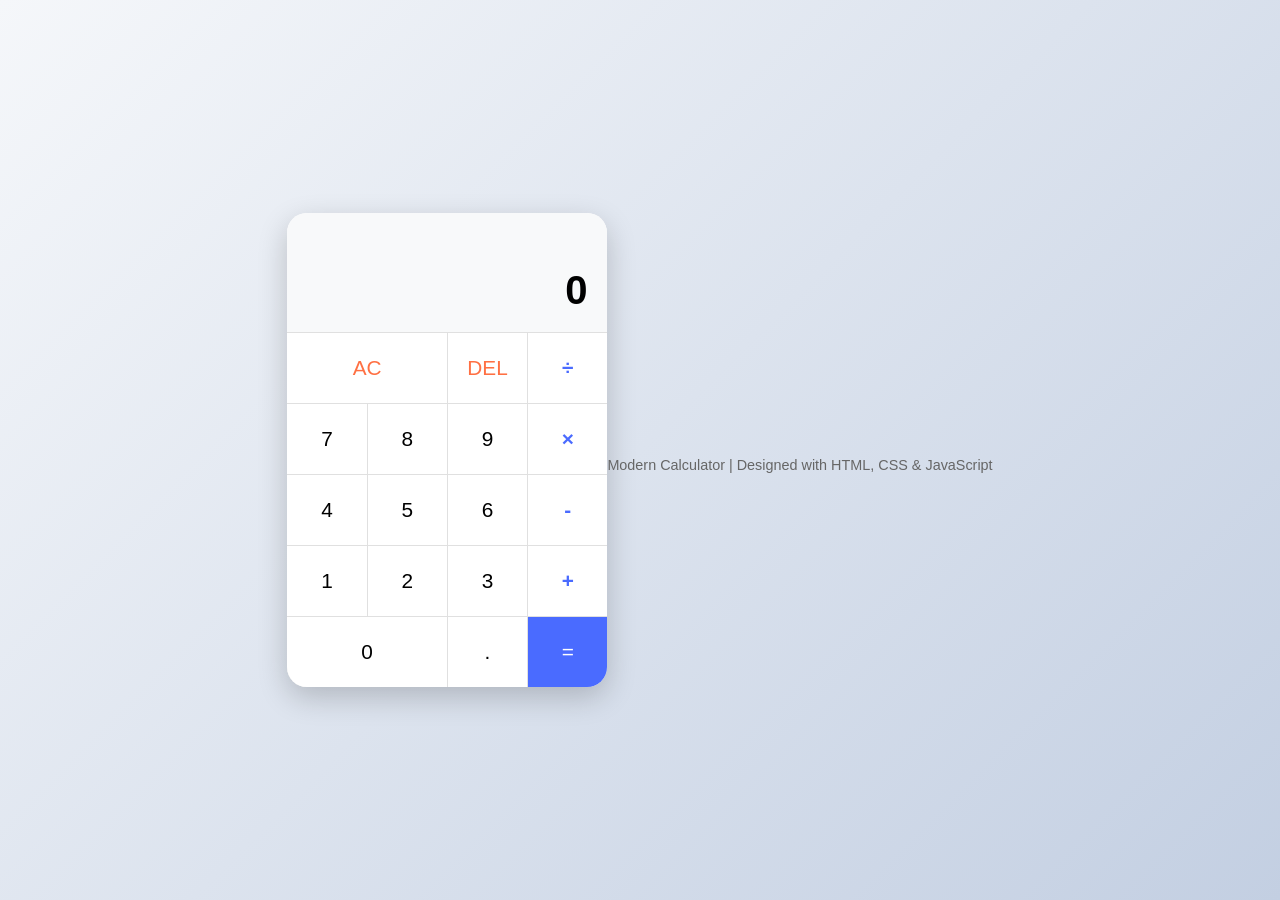
<file: calculator/index.html>
<!DOCTYPE html>
<html lang="en">
<head>
    <meta charset="UTF-8">
    <meta name="viewport" content="width=device-width, initial-scale=1.0">
    <title>Modern Calculator</title>
    <link rel="stylesheet" href="style.css">
</head>
<body>
    <div class="calculator">
        <div class="display">
            <div class="previous-operand"></div>
            <div class="current-operand">0</div>
        </div>
        <div class="buttons">
            <button class="clear span-2">AC</button>
            <button class="delete">DEL</button>
            <button class="operator">÷</button>
            
            <button>7</button>
            <button>8</button>
            <button>9</button>
            <button class="operator">×</button>
            
            <button>4</button>
            <button>5</button>
            <button>6</button>
            <button class="operator">-</button>
            
            <button>1</button>
            <button>2</button>
            <button>3</button>
            <button class="operator">+</button>
            
            <button class="span-2">0</button>
            <button>.</button>
            <button class="equals">=</button>
        </div>
    </div>
    <footer>
        <p>Modern Calculator | Designed with HTML, CSS & JavaScript</p>
    </footer>
    <script src="script.js"></script>
</body>
</html>
</file>
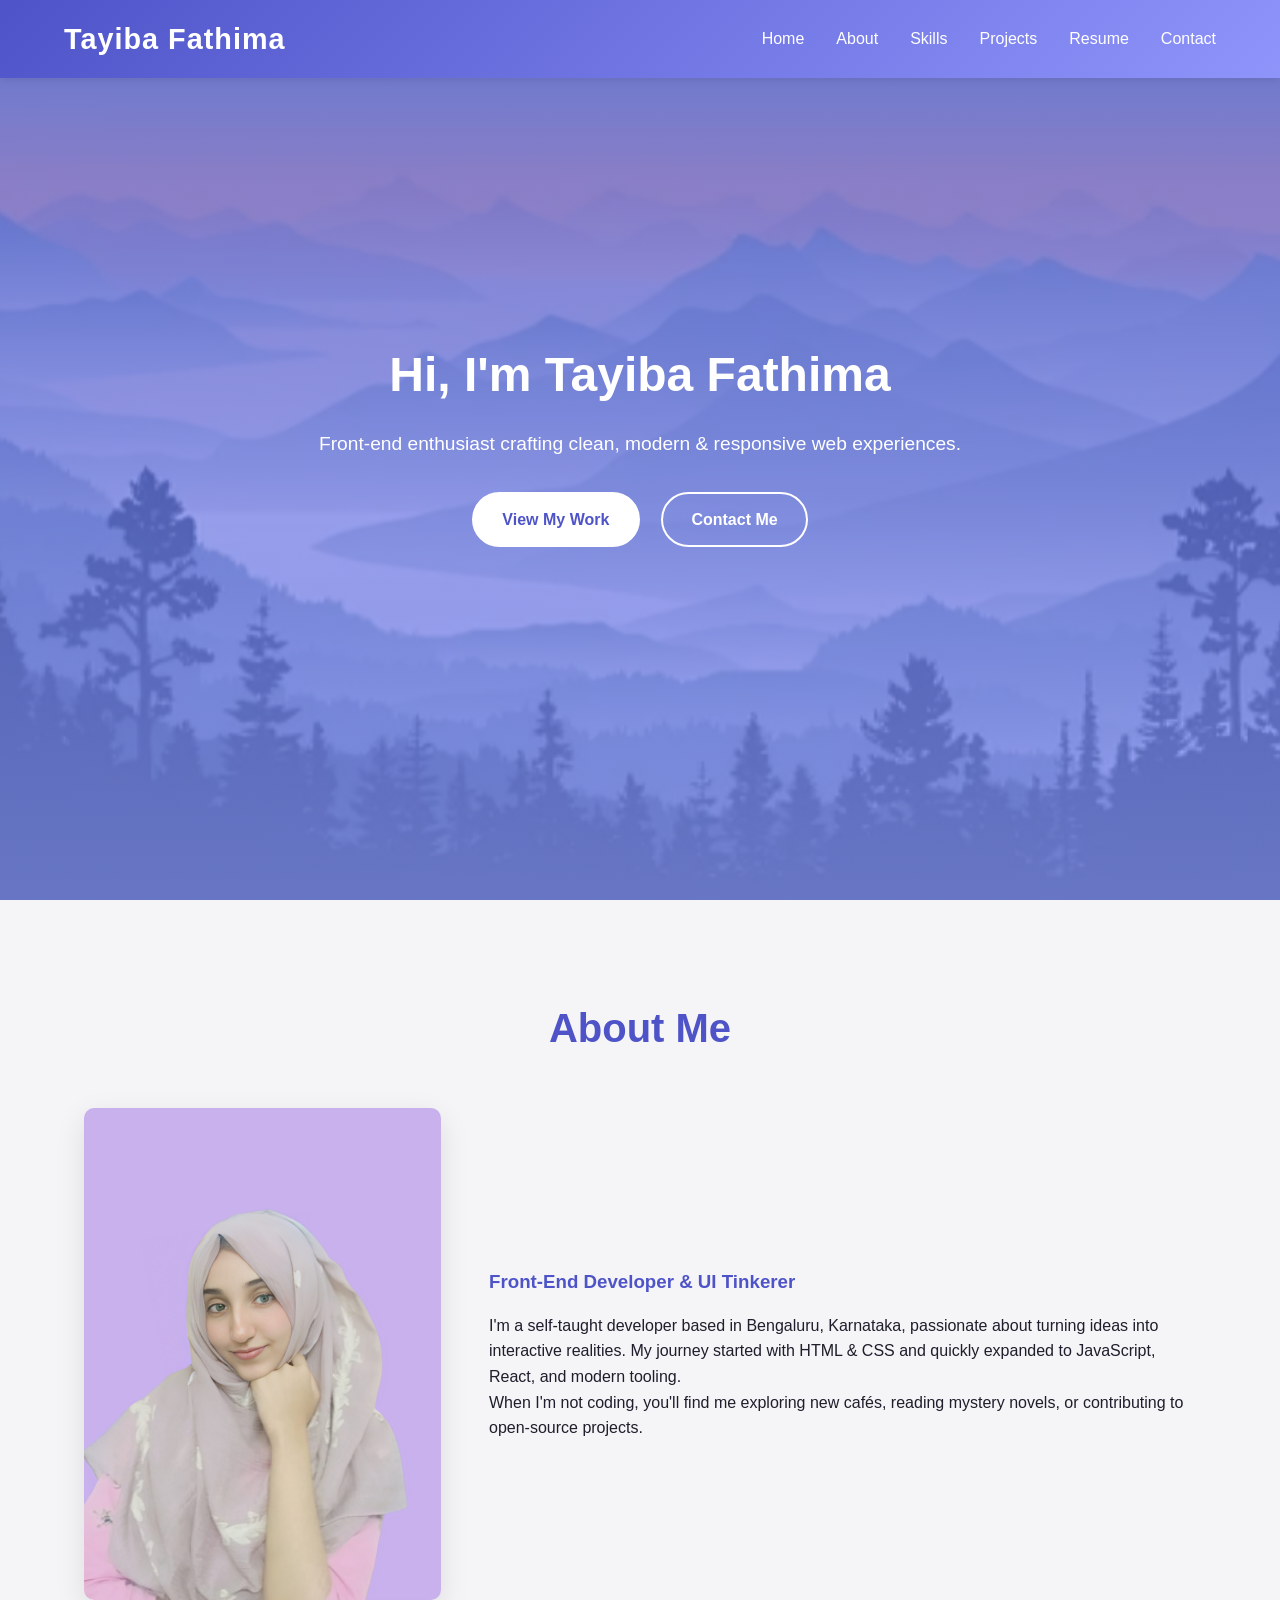
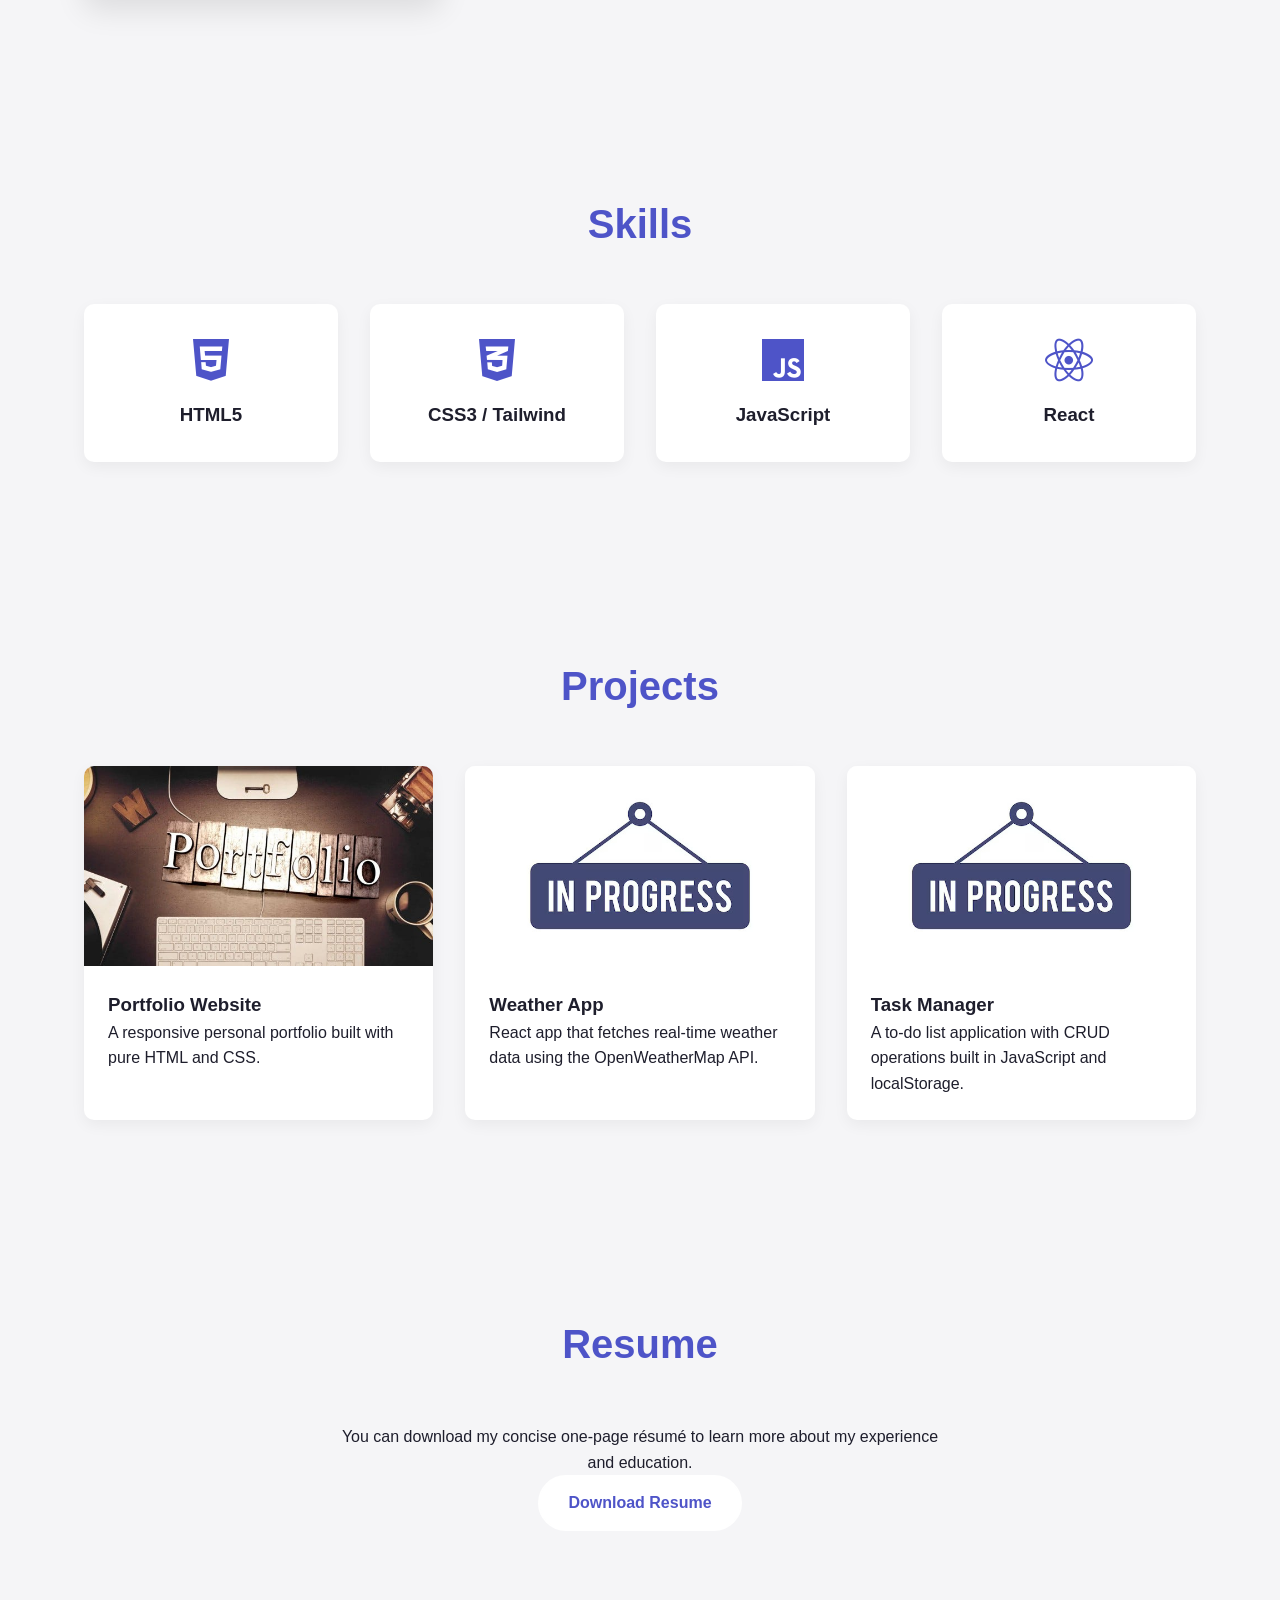
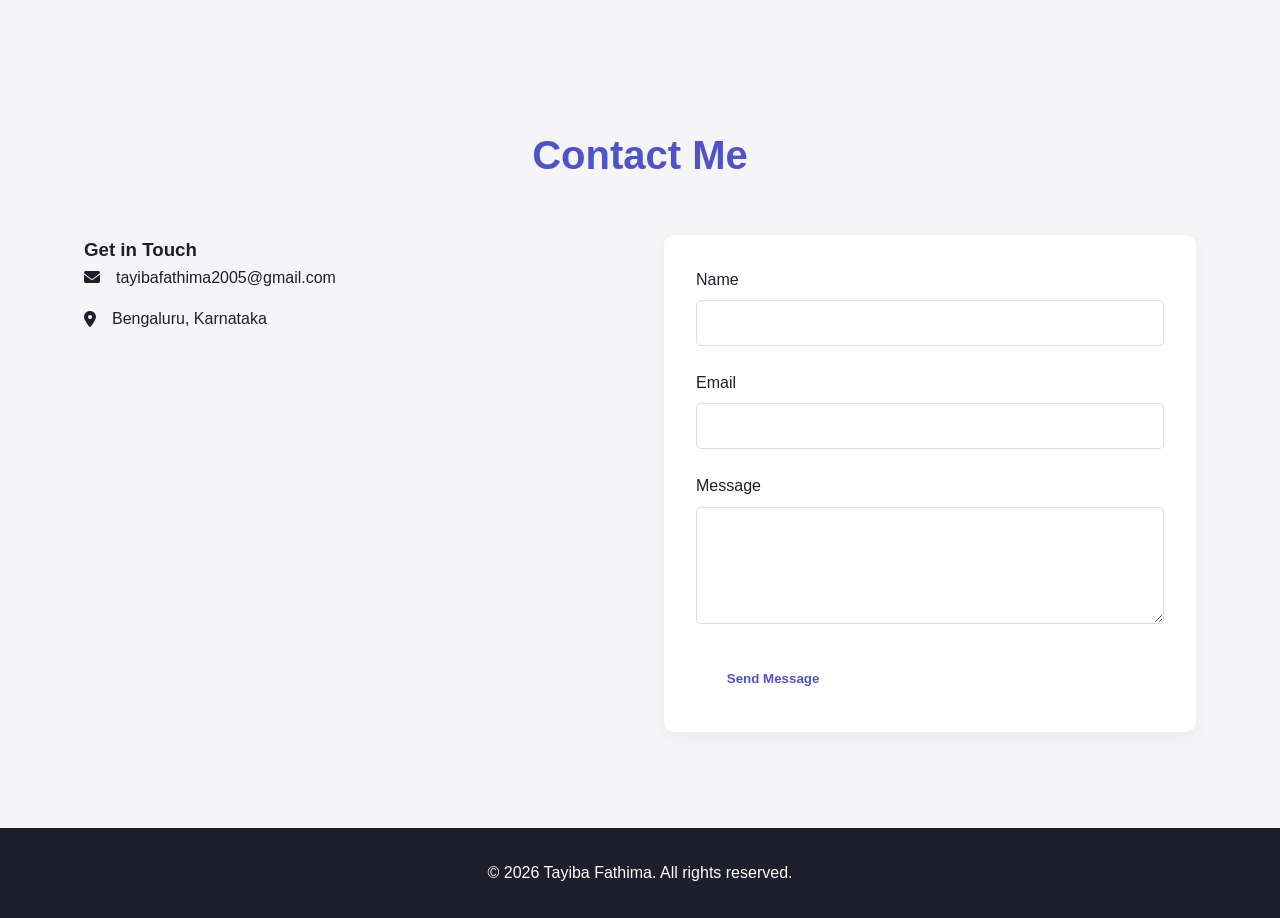
<file: Tayiba-Portfolio/index.html>
<!DOCTYPE html>
<html lang="en">
<head>
    <meta charset="UTF-8" />
    <meta name="viewport" content="width=device-width, initial-scale=1.0" />
    <title>Tayiba Fathima | Portfolio</title>
    <link rel="stylesheet" href="style.css" />
    <!-- Font Awesome for icons (optional) -->
    <link
      rel="stylesheet"
      href="https://cdnjs.cloudflare.com/ajax/libs/font-awesome/6.4.0/css/all.min.css"
    />
</head>
<body>
    <!-- Header -->
    <header>
        <div class="container header-container">
            <div class="logo">Tayiba Fathima</div>
            <nav>
                <ul>
                    <li><a href="#home">Home</a></li>
                    <li><a href="#about">About</a></li>
                    <li><a href="#skills">Skills</a></li>
                    <li><a href="#projects">Projects</a></li>
                    <li><a href="#resume">Resume</a></li>
                    <li><a href="#contact">Contact</a></li>
                </ul>
            </nav>
        </div>
    </header>

    <!-- Hero -->
    <section id="home" class="hero">
        <div class="hero-content">
            <h1>Hi, I'm Tayiba Fathima</h1>
            <p>Front-end enthusiast crafting clean, modern & responsive web experiences.</p>
            <a href="#projects" class="btn">View My Work</a>
            <a href="#contact" class="btn btn-outline">Contact Me</a>
        </div>
    </section>

    <!-- About -->
    <section id="about">
        <div class="container">
            <h2 class="section-title">About Me</h2>
            <div class="about-content">
                <div class="about-img">
                    <img
                      src="./images/Tayiba-image.png"
                      alt="Tayiba Fathima"
                    />
                </div>
                <div class="about-text">
                    <h3>Front-End Developer & UI Tinkerer</h3>
                    <p>
                        I'm a self-taught developer based in Bengaluru, Karnataka, passionate
                        about turning ideas into interactive realities. My journey started
                        with HTML & CSS and quickly expanded to JavaScript, React, and
                        modern tooling.
                    </p>
                    <p>
                        When I'm not coding, you'll find me exploring new cafés, reading
                        mystery novels, or contributing to open-source projects.
                    </p>
                </div>
            </div>
        </div>
    </section>

    <!-- Skills -->
    <section id="skills">
        <div class="container">
            <h2 class="section-title">Skills</h2>
            <div class="skills-container">
                <div class="skill">
                    <i class="fab fa-html5"></i>
                    <h3>HTML5</h3>
                </div>
                <div class="skill">
                    <i class="fab fa-css3-alt"></i>
                    <h3>CSS3 / Tailwind</h3>
                </div>
                <div class="skill">
                    <i class="fab fa-js"></i>
                    <h3>JavaScript</h3>
                </div>
                <div class="skill">
                    <i class="fab fa-react"></i>
                    <h3>React</h3>
                </div>
            </div>
        </div>
    </section>

    <!-- Projects -->
    <section id="projects">
        <div class="container">
            <h2 class="section-title">Projects</h2>
            <div class="projects-container">
                <div class="project">
                    <div class="project-img">
                        <img
                          src="./images/portfolio-image.jpg"
                          alt="Project 1"
                        />
                    </div>
                    <div class="project-info">
                        <h3>Portfolio Website</h3>
                        <p>
                            A responsive personal portfolio built with pure HTML and CSS.
                        </p>
                    </div>
                </div>

                <div class="project">
                    <div class="project-img">
                        <img
                          src="./images/in-progress-image.jpg"
                          alt="Project 2"
                        />
                    </div>
                    <div class="project-info">
                        <h3>Weather App</h3>
                        <p>
                            React app that fetches real-time weather data using the
                            OpenWeatherMap API.
                        </p>
                    </div>
                </div>

                <div class="project">
                    <div class="project-img">
                        <img
                          src="./images/in-progress-image.jpg"
                          alt="Project 3"
                        />
                    </div>
                    <div class="project-info">
                        <h3>Task Manager</h3>
                        <p>
                            A to-do list application with CRUD operations built in
                            JavaScript and localStorage.
                        </p>
                    </div>
                </div>
            </div>
        </div>
    </section>

    <!-- Resume -->
    <section id="resume">
        <div class="container">
            <h2 class="section-title">Resume</h2>
            <div class="resume-container">
                <p>
                    You can download my concise one-page résumé to learn more about my
                    experience and education.
                </p>
                <!-- Replace # with actual path to your PDF -->
                <a href="./images/Tayiba-resume.pdf" class="btn" download>
                    Download Resume
                </a>
            </div>
        </div>
    </section>

    <!-- Contact -->
    <section id="contact">
        <div class="container">
            <h2 class="section-title">Contact Me</h2>
            <div class="contact-container">
                <div class="contact-info">
                    <h3>Get in Touch</h3>
                    <div class="contact-item">
                        <i class="fas fa-envelope"></i>
                        <span>tayibafathima2005@gmail.com</span>
                    </div>
                    <div class="contact-item">
                        <i class="fas fa-map-marker-alt"></i>
                        <span>Bengaluru, Karnataka</span>
                    </div>
                </div>

                <form class="contact-form" id="contactForm">
                    <div class="form-group">
                        <label for="name">Name</label>
                        <input type="text" id="name" required />
                    </div>
                    <div class="form-group">
                        <label for="email">Email</label>
                        <input type="email" id="email" required />
                    </div>
                    <div class="form-group">
                        <label for="message">Message</label>
                        <textarea id="message" rows="5" required></textarea>
                    </div>
                    <button type="submit" class="btn">Send Message</button>
                </form>
            </div>
        </div>
    </section>

    <!-- Footer -->
    <footer>
        <div class="container">
            <p>© <span id="year"></span> Tayiba Fathima. All rights reserved.</p>
        </div>
    </footer>

    <script>
        // Dynamic year
        document.getElementById('year').textContent = new Date().getFullYear();

       // Smooth scrolling
        document.querySelectorAll('a[href^="#"]').forEach(anchor => {
            anchor.addEventListener('click', function (e) {
                e.preventDefault();
                document.querySelector(this.getAttribute('href'))
                        .scrollIntoView({ behavior: 'smooth' });
            });
        });

       // Simple form handler
        document.getElementById('contactForm').addEventListener('submit', e => {
            e.preventDefault();
            alert('Thank you! Your message has been sent.');
            e.target.reset();
        });
    </script>
</body>
</html>
</file>
<file: calculator/style.css>
:root {
            --primary-color: #4a6bff;
            --secondary-color: #f0f2f5;
            --accent-color: #ff7043;
            --text-color: #333;
            --display-bg: #f8f9fa;
        }

        * {
            margin: 0;
            padding: 0;
            box-sizing: border-box;
            font-family: 'Segoe UI', Tahoma, Geneva, Verdana, sans-serif;
        }

        body {
            display: flex;
            justify-content: center;
            align-items: center;
            min-height: 100vh;
            background: linear-gradient(135deg, #f5f7fa 0%, #c3cfe2 100%);
        }

        .calculator {
            width: 320px;
            border-radius: 20px;
            box-shadow: 0 10px 30px rgba(0, 0, 0, 0.2);
            overflow: hidden;
            background-color: white;
        }

        .display {
            width: 100%;
            height: 120px;
            padding: 20px;
            text-align: right;
            background-color: var(--display-bg);
            border-bottom: 1px solid #e0e0e0;
            position: relative;
        }

        .previous-operand {
            font-size: 1.2rem;
            color: #777;
            height: 25px;
            overflow: hidden;
        }

        .current-operand {
            font-size: 2.5rem;
            font-weight: bold;
            margin-top: 10px;
            overflow: hidden;
            text-overflow: ellipsis;
        }

        .buttons {
            display: grid;
            grid-template-columns: repeat(4, 1fr);
            gap: 1px;
            background-color: #e0e0e0;
        }

        button {
            border: none;
            outline: none;
            height: 70px;
            font-size: 1.3rem;
            cursor: pointer;
            background-color: white;
            transition: all 0.2s ease;
        }

        button:hover {
            background-color: var(--secondary-color);
        }

        button:active {
            transform: scale(0.95);
        }

        .operator {
            color: var(--primary-color);
            font-weight: bold;
        }

        .equals {
            background-color: var(--primary-color);
            color: white;
        }

        .equals:hover {
            background-color: #3a5bef;
        }

        .clear, .delete {
            color: var(--accent-color);
        }

        .span-2 {
            grid-column: span 2;
        }

        footer {
            text-align: center;
            margin-top: 30px;
            color: #666;
            font-size: 0.9rem;
        }

        @media (max-width: 400px) {
            .calculator {
                width: 100%;
                max-width: 320px;
            }
        }
</file>
<file: Tayiba-Portfolio/style.css>
:root {
    --primary: #4e54c8;
    --secondary: #8f94fb;
    --dark: #1e1e2c;
    --light: #f5f5f7;
    --accent: #ff7b25;
}

* {
    margin: 0;
    padding: 0;
    box-sizing: border-box;
    font-family: 'Segoe UI', Tahoma, Geneva, Verdana, sans-serif;
}

body {
    background: var(--light);
    color: var(--dark);
    line-height: 1.6;
}

a {
    text-decoration: none;
    color: var(--primary);
    transition: 0.3s;
}

a:hover { color: var(--accent); }

/* Header */
header {
    background: linear-gradient(135deg, var(--primary), var(--secondary));
    color: #fff;
    position: fixed;
    width: 100%;
    top: 0;
    z-index: 1000;
    box-shadow: 0 2px 10px rgba(0, 0, 0, 0.1);
}

.container {
    width: 90%;
    max-width: 1200px;
    margin: 0 auto;
    padding: 0 20px;
}

.header-container {
    display: flex;
    align-items: center;
    justify-content: space-between;
    padding: 1rem 0;
}

.logo {
    font-size: 1.8rem;
    font-weight: 700;
    letter-spacing: 1px;
}

nav ul {
    display: flex;
    list-style: none;
    gap: 2rem;
}

nav ul li a {
    color: #fff;
    font-weight: 500;
}

/* Hero */
.hero {
    height: 100vh;
    display: flex;
    align-items: center;
    justify-content: center;
    text-align: center;
    background: linear-gradient(rgba(78, 84, 200, 0.7), rgba(143, 148, 251, 0.7)),
                url('./images/hero-image.png') center/cover no-repeat;
    color: #fff;
    padding-top: 80px;
}

.hero h1 { font-size: 3rem; margin-bottom: 1rem; }
.hero p  { font-size: 1.2rem; margin-bottom: 2rem; }

.btn {
    display: inline-block;
    background: #fff;
    color: var(--primary);
    padding: 0.8rem 1.8rem;
    border-radius: 50px;
    font-weight: 600;
    transition: 0.3s;
    border: 2px solid #fff;
}

.btn:hover {
    background: transparent;
    color: #fff;
}

.btn-outline {
    background: transparent;
    color: #fff;
    margin-left: 1rem;
}

.btn-outline:hover {
    background: #fff;
    color: var(--primary);
}

/* Sections */
section { padding: 6rem 0; }
.section-title {
    text-align: center;
    font-size: 2.5rem;
    color: var(--primary);
    margin-bottom: 3rem;
}

/* About */
.about-content {
    display: flex;
    align-items: center;
    gap: 3rem;
    flex-wrap: wrap;
}

.about-img {
    flex: 1 1 50px;
    border-radius: 10px;
    overflow: hidden;
    box-shadow: 0 10px 30px rgba(0, 0, 0, 0.1);
}

.about-img img { width: 100%; display: block; }

.about-text { flex: 1 1 400px; }
.about-text h3 { color: var(--primary); margin-bottom: 1rem; }

/* Skills */
.skills-container {
    display: grid;
    grid-template-columns: repeat(auto-fit, minmax(200px, 1fr));
    gap: 2rem;
}

.skill {
    background: #fff;
    padding: 2rem;
    border-radius: 10px;
    text-align: center;
    box-shadow: 0 5px 15px rgba(0, 0, 0, 0.05);
    transition: transform 0.3s;
}

.skill:hover {
    transform: translateY(-10px);
}

.skill i { font-size: 3rem; color: var(--primary); margin-bottom: 1rem; }

/* Projects */
.projects-container {
    display: grid;
    grid-template-columns: repeat(auto-fit, minmax(280px, 1fr));
    gap: 2rem;
}

.project {
    background: #fff;
    border-radius: 10px;
    overflow: hidden;
    box-shadow: 0 5px 15px rgba(0, 0, 0, 0.05);
    transition: transform 0.3s;
}

.project:hover { transform: translateY(-10px); }

.project-img { height: 200px; overflow: hidden; }
.project-img img {
    width: 100%; height: 100%; object-fit: cover;
    transition: transform 0.5s;
}
.project:hover .project-img img { transform: scale(1.1); }

.project-info { padding: 1.5rem; }

/* Resume */
.resume-container {
    text-align: center;
    max-width: 600px;
    margin: 0 auto;
}

/* Contact */
.contact-container {
    display: flex;
    gap: 3rem;
    flex-wrap: wrap;
}

.contact-info,
.contact-form { flex: 1 1 300px; }

.contact-item {
    display: flex;
    align-items: center;
    gap: 1rem;
    margin-bottom: 1rem;
}

.contact-form {
    background: #fff;
    padding: 2rem;
    border-radius: 10px;
    box-shadow: 0 5px 15px rgba(0, 0, 0, 0.05);
}

.form-group { margin-bottom: 1.5rem; }
.form-group label { display: block; margin-bottom: 0.5rem; font-weight: 500; }
.form-group input,
.form-group textarea {
    width: 100%;
    padding: 0.8rem;
    border: 1px solid #ddd;
    border-radius: 5px;
    font-size: 1rem;
}

/* Footer */
footer {
    background: var(--dark);
    color: #fff;
    text-align: center;
    padding: 2rem 0;
}

/* Responsive */
@media (max-width: 768px) {
    .header-container { flex-direction: column; }
    nav ul { margin-top: 1rem; }
    .hero h1 { font-size: 2.2rem; }
}
</file>
